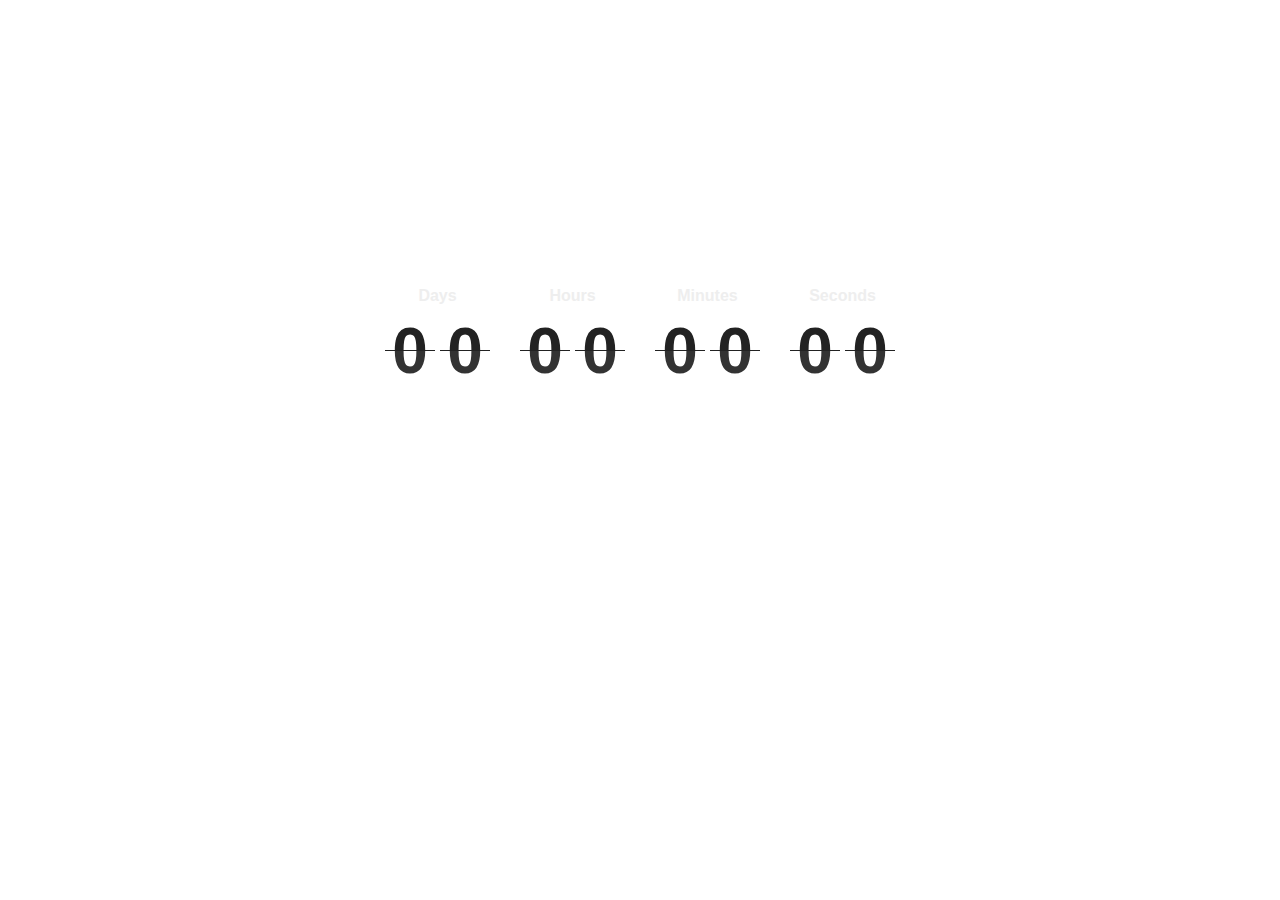
<file: flipdown-master/example/index.html>
<!DOCTYPE html>
<html>

<head>
  <meta charset="utf-8">
  <meta name="viewport" content="width=device-width, initial-scale=1, shrink-to-fit=no">
  <title>FlipDown Example</title>
  <link href="https://fonts.googleapis.com/css?family=Roboto:100,400,700,900" rel="stylesheet">
  <link rel="stylesheet" href="https://use.fontawesome.com/releases/v5.3.1/css/all.css"
    integrity="sha384-mzrmE5qonljUremFsqc01SB46JvROS7bZs3IO2EmfFsd15uHvIt+Y8vEf7N7fWAU" crossorigin="anonymous">
  <link rel="stylesheet" type="text/css" href="css/flipdown/flipdown.css">
  <link rel="stylesheet" type="text/css" href="css/style.css">
  <script type="text/javascript" src="js/flipdown/flipdown.js"></script>
  <script type="text/javascript" src="js/main.js"></script>
</head>

<body>
  <div class="example">
    <div id="flipdown" class="flipdown"></div>
    <div id="registerBy" class="flipdown"></div>
    <div id="eventStart" class="flipdown"></div>
    
  </div>
</body>

</html>
</file>
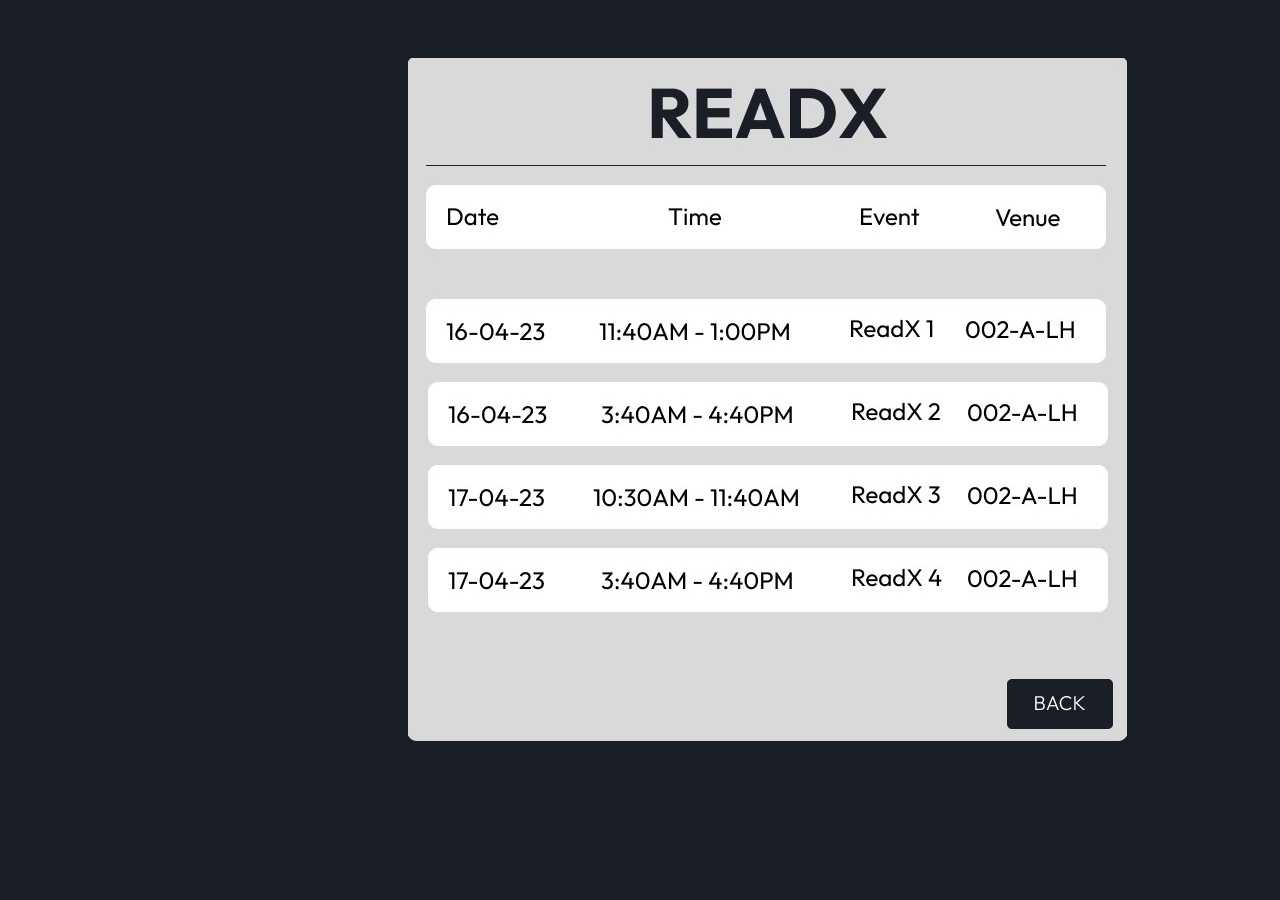
<file: schedule/readx.html>
<!DOCTYPE html>
<html lang="en">
<head>
    <meta charset="UTF-8">
    <meta http-equiv="X-UA-Compatible" content="IE=edge">
    <meta name="viewport" content="width=device-width, initial-scale=1.0">
    <title>Schedule</title>
    <link
      href="https://cdn.jsdelivr.net/npm/bootstrap@5.3.0-alpha1/dist/css/bootstrap.min.css"
      rel="stylesheet"
      integrity="sha384-GLhlTQ8iRABdZLl6O3oVMWSktQOp6b7In1Zl3/Jr59b6EGGoI1aFkw7cmDA6j6gD"
      crossorigin="anonymous"
    />
    <link rel="stylesheet" href="style.css" />
    <link
      href="https://fonts.googleapis.com/css2?family=Outfit&display=swap"
      rel="stylesheet"
    />
</head>
<body>
    <div>
        <img src="readx.jpg" style="margin-left: 400px;margin-right: 200px;margin-top: 50px;">
    </div>
</body>
</html>
</file>
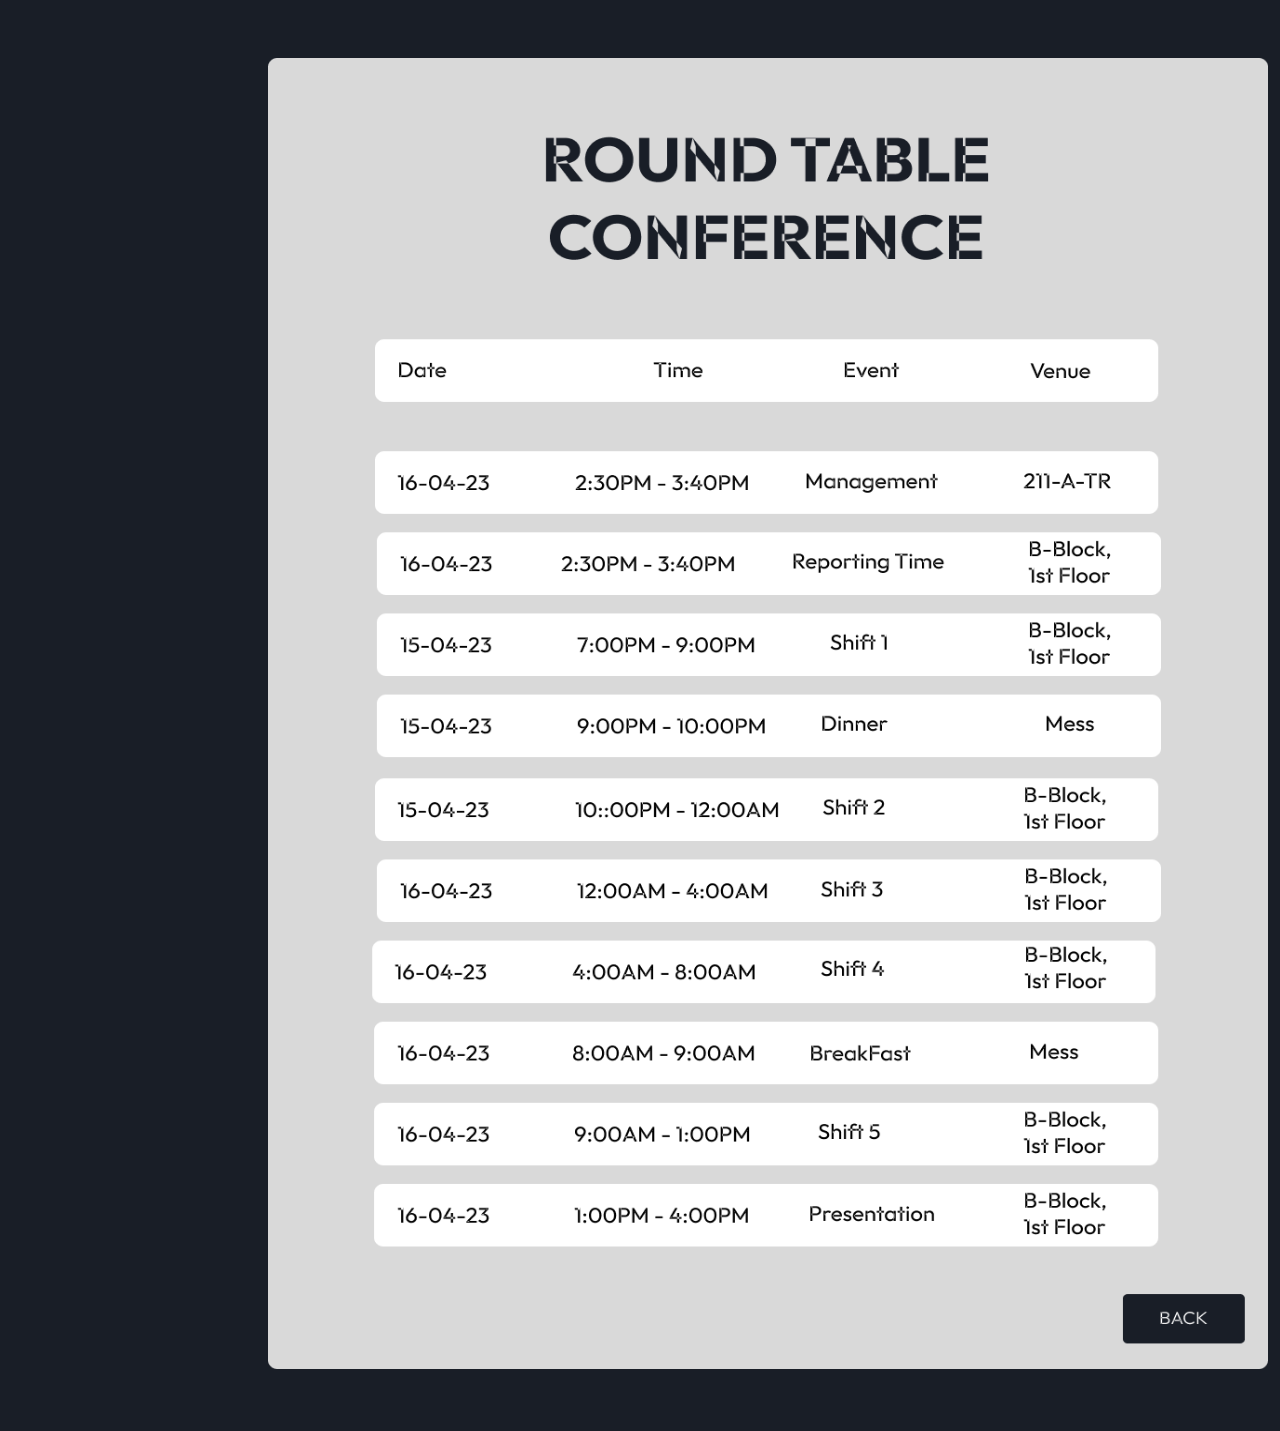
<file: schedule/round.html>
<!DOCTYPE html>
<html lang="en">
<head>
    <meta charset="UTF-8">
    <meta http-equiv="X-UA-Compatible" content="IE=edge">
    <meta name="viewport" content="width=device-width, initial-scale=1.0">
    <title>Schedule</title>
    <link
      href="https://cdn.jsdelivr.net/npm/bootstrap@5.3.0-alpha1/dist/css/bootstrap.min.css"
      rel="stylesheet"
      integrity="sha384-GLhlTQ8iRABdZLl6O3oVMWSktQOp6b7In1Zl3/Jr59b6EGGoI1aFkw7cmDA6j6gD"
      crossorigin="anonymous"
    />
    <link rel="stylesheet" href="style.css" />
    <link
      href="https://fonts.googleapis.com/css2?family=Outfit&display=swap"
      rel="stylesheet"
    />
</head>
<body oncontextmenu="return false";>
    <div>
        <img src="round.png" style="height: 1311px; width: 1000px;margin-right: 200px;margin-left: 260px;margin-top: 50px; margin-bottom: 50px;">
    </div>
</body>
</html>
</file>
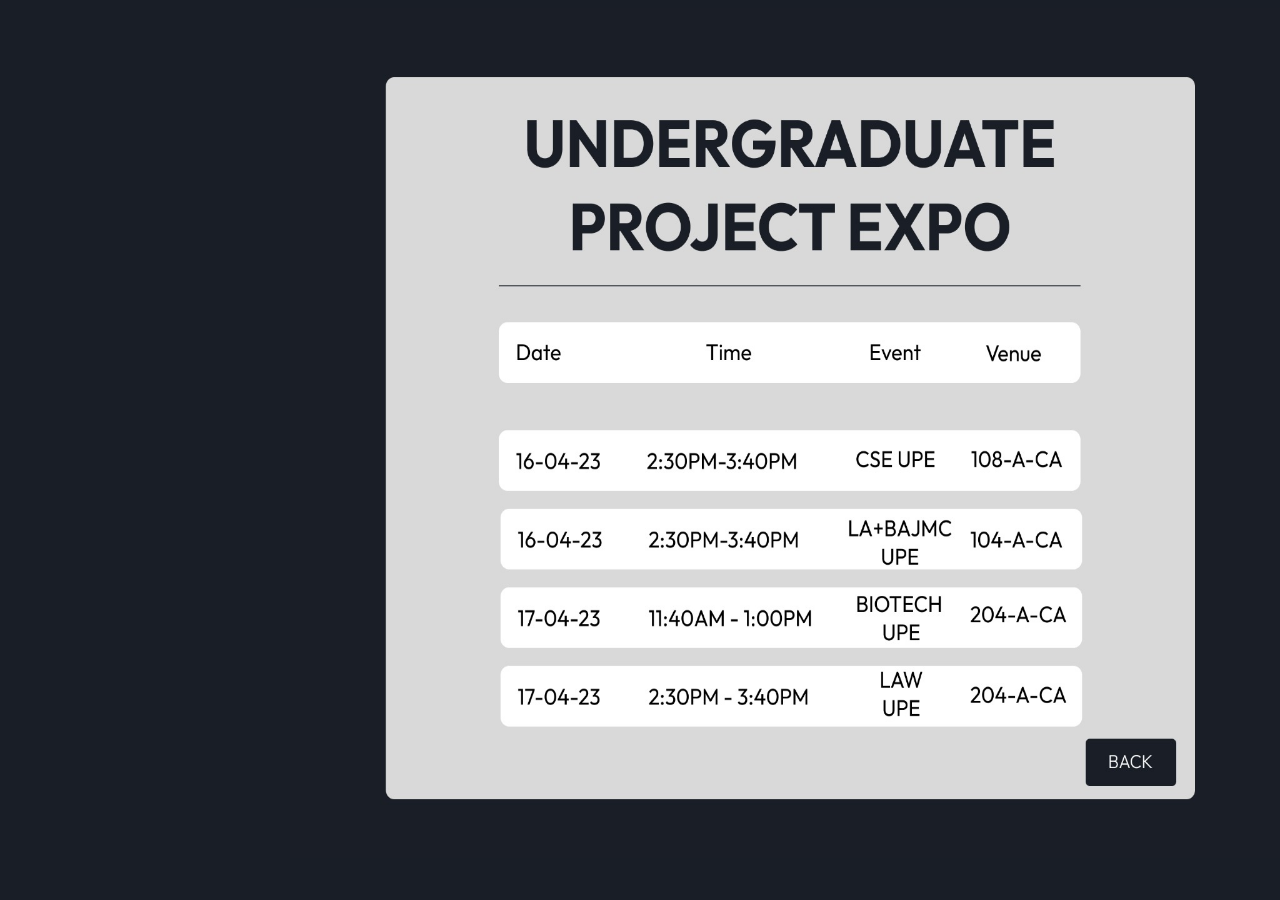
<file: schedule/upe.html>
<!DOCTYPE html>
<html lang="en">
<head>
    <meta charset="UTF-8">
    <meta http-equiv="X-UA-Compatible" content="IE=edge">
    <meta name="viewport" content="width=device-width, initial-scale=1.0">
    <title>Schedule</title>
    <link
      href="https://cdn.jsdelivr.net/npm/bootstrap@5.3.0-alpha1/dist/css/bootstrap.min.css"
      rel="stylesheet"
      integrity="sha384-GLhlTQ8iRABdZLl6O3oVMWSktQOp6b7In1Zl3/Jr59b6EGGoI1aFkw7cmDA6j6gD"
      crossorigin="anonymous"
    />
    <link rel="stylesheet" href="style.css" />
    <link
      href="https://fonts.googleapis.com/css2?family=Outfit&display=swap"
      rel="stylesheet"
    />
</head>
<body style="margin-right: 200px;margin-left: 290px;" oncontextmenu="return false;">
    <div>
        <img src="upe.jpg" style="height: 850px; width: 1000px;">
    </div>
</body>
</html>
</file>
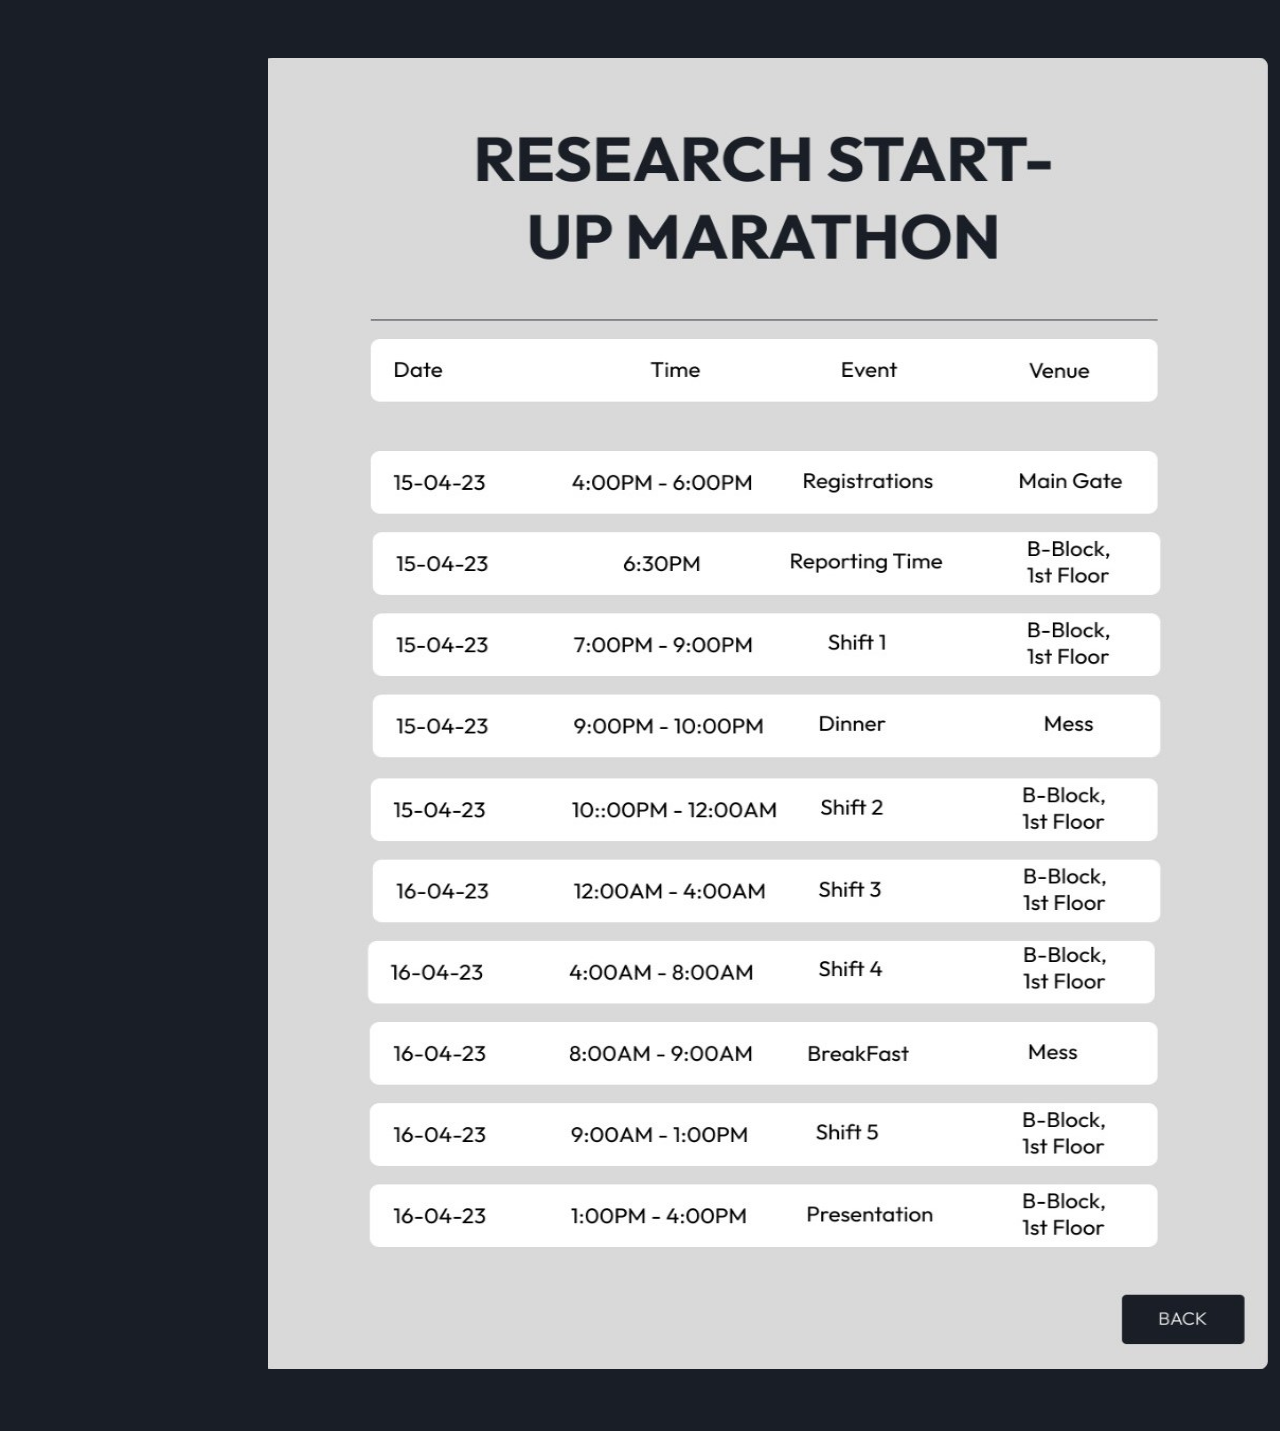
<file: schedule/upm.html>
<!DOCTYPE html>
<html lang="en">
<head>
    <meta charset="UTF-8">
    <meta http-equiv="X-UA-Compatible" content="IE=edge">
    <meta name="viewport" content="width=device-width, initial-scale=1.0">
    <title>Schedule</title>
    <link
      href="https://cdn.jsdelivr.net/npm/bootstrap@5.3.0-alpha1/dist/css/bootstrap.min.css"
      rel="stylesheet"
      integrity="sha384-GLhlTQ8iRABdZLl6O3oVMWSktQOp6b7In1Zl3/Jr59b6EGGoI1aFkw7cmDA6j6gD"
      crossorigin="anonymous"
    />
    <link rel="stylesheet" href="style.css" />
    <link
      href="https://fonts.googleapis.com/css2?family=Outfit&display=swap"
      rel="stylesheet"
    />
</head>
<body oncontextmenu="return false;">
    <div>
        <img src="upm.jpg" style="height: 1311px; width: 1000px;margin-right: 200px;margin-left: 260px;margin-top: 50px; margin-bottom: 50px;">
    </div>
</body>
</html>
</file>
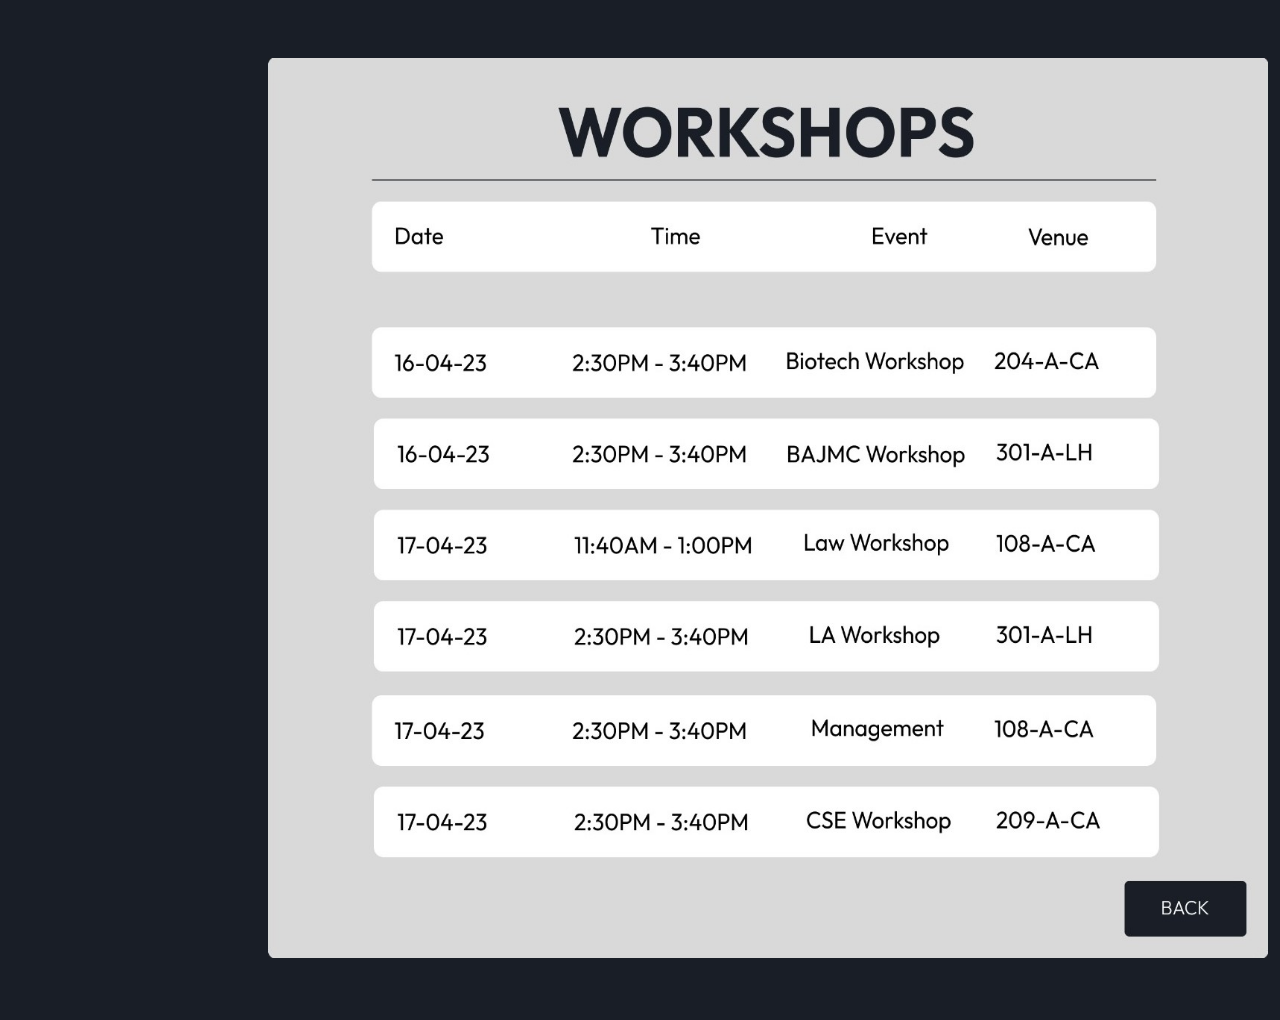
<file: schedule/workshop.html>
<!DOCTYPE html>
<html lang="en">
<head>
    <meta charset="UTF-8">
    <meta http-equiv="X-UA-Compatible" content="IE=edge">
    <meta name="viewport" content="width=device-width, initial-scale=1.0">
    <title>Schedule</title>
    <link
      href="https://cdn.jsdelivr.net/npm/bootstrap@5.3.0-alpha1/dist/css/bootstrap.min.css"
      rel="stylesheet"
      integrity="sha384-GLhlTQ8iRABdZLl6O3oVMWSktQOp6b7In1Zl3/Jr59b6EGGoI1aFkw7cmDA6j6gD"
      crossorigin="anonymous"
    />
    <link rel="stylesheet" href="style.css" />
    <link
      href="https://fonts.googleapis.com/css2?family=Outfit&display=swap"
      rel="stylesheet"
    />
</head>
<body oncontextmenu="return false;">
    <div>
        <img src="workshop.jpg" style="height: 900px; width: 1000px;margin-right: 200px;margin-left: 260px;margin-top: 50px; margin-bottom: 50px;">
    </div>
</body>
</html>
</file>
<file: flipdown-master/example/css/flipdown/flipdown.css>
/* THEMES */

/********** Theme: dark **********/
/* Font styles */
.flipdown.flipdown__theme-dark {
  font-family: sans-serif;
  font-weight: bold;
}
/* Rotor group headings */
.flipdown.flipdown__theme-dark .rotor-group-heading:before {
  color: #000000;
}
/* Delimeters */
.flipdown.flipdown__theme-dark .rotor-group:nth-child(n+2):nth-child(-n+3):before,
.flipdown.flipdown__theme-dark .rotor-group:nth-child(n+2):nth-child(-n+3):after {
  background-color: #151515;
}
/* Rotor tops */
.flipdown.flipdown__theme-dark .rotor,
.flipdown.flipdown__theme-dark .rotor-top,
.flipdown.flipdown__theme-dark .rotor-leaf-front {
  color: #FFFFFF;
  background-color: #151515;
}
/* Rotor bottoms */
.flipdown.flipdown__theme-dark .rotor-bottom,
.flipdown.flipdown__theme-dark .rotor-leaf-rear {
  color: #EFEFEF;
  background-color: #202020;
}
/* Hinge */
.flipdown.flipdown__theme-dark .rotor:after {
  border-top: solid 1px #151515;
}

/********** Theme: light **********/
/* Font styles */
.flipdown.flipdown__theme-light {
  font-family: sans-serif;
  font-weight: bold;
}
/* Rotor group headings */
.flipdown.flipdown__theme-light .rotor-group-heading:before {
  color: #EEEEEE;
}
/* Delimeters */
.flipdown.flipdown__theme-light .rotor-group:nth-child(n+2):nth-child(-n+3):before,
.flipdown.flipdown__theme-light .rotor-group:nth-child(n+2):nth-child(-n+3):after {
  background-color: #FFFFFF;
}
/* Rotor tops */
.flipdown.flipdown__theme-light .rotor,
.flipdown.flipdown__theme-light .rotor-top,
.flipdown.flipdown__theme-light .rotor-leaf-front {
  color: #222222;
  background-color: #fff;
}
/* Rotor bottoms */
.flipdown.flipdown__theme-light .rotor-bottom,
.flipdown.flipdown__theme-light .rotor-leaf-rear {
  color: #333333;
  background-color: #fff;
}
/* Hinge */
.flipdown.flipdown__theme-light .rotor:after {
  border-top: solid 1px #222222;
}

/* END OF THEMES */

.flipdown {
  overflow: visible;
  width: 510px;
  height: 110px;
}

.flipdown .rotor-group {
  position: relative;
  float: left;
  padding-right: 30px;
}

.flipdown .rotor-group:last-child {
  padding-right: 0;
}

.flipdown .rotor-group-heading:before {
  display: block;
  height: 30px;
  line-height: 30px;
  text-align: center;
}

.flipdown .rotor-group:nth-child(1) .rotor-group-heading:before {
  content: attr(data-before);
}

.flipdown .rotor-group:nth-child(2) .rotor-group-heading:before {
  content: attr(data-before);
}

.flipdown .rotor-group:nth-child(3) .rotor-group-heading:before {
  content: attr(data-before);
}

.flipdown .rotor-group:nth-child(4) .rotor-group-heading:before {
  content: attr(data-before);
}

.flipdown .rotor-group:nth-child(n+2):nth-child(-n+3):before {
  content: '';
  position: absolute;
  bottom: 20px;
  left: 115px;
  width: 10px;
  height: 10px;
  border-radius: 50%;
}

.flipdown .rotor-group:nth-child(n+2):nth-child(-n+3):after {
  content: '';
  position: absolute;
  bottom: 50px;
  left: 115px;
  width: 10px;
  height: 10px;
  border-radius: 50%;
}

.flipdown .rotor {
  position: relative;
  float: left;
  width: 50px;
  height: 80px;
  margin: 0px 5px 0px 0px;
  border-radius: 4px;
  font-size: 4rem;
  text-align: center;
  perspective: 200px;
}

.flipdown .rotor:last-child {
  margin-right: 0;
}

.flipdown .rotor:last-child::before {
}

.flipdown .rotor-top,
.flipdown .rotor-bottom {
  overflow: hidden;
  position: absolute;
  width: 50px;
  height: 40px;
}

.flipdown .rotor-leaf {
  z-index: 1;
  position: absolute;
  width: 50px;
  height: 80px;
  transform-style: preserve-3d;
  transition: transform 0s;
}

.flipdown .rotor-leaf.flipped {
  transform: rotateX(-180deg);
  transition: all 0.5s ease-in-out;
}

.flipdown .rotor-leaf-front,
.flipdown .rotor-leaf-rear {
  overflow: hidden;
  position: absolute;
  width: 50px;
  height: 40px;
  margin: 0;
  transform: rotateX(0deg);
  backface-visibility: hidden;
  -webkit-backface-visibility: hidden;
}

.flipdown .rotor-leaf-front {
  line-height: 80px;
  border-radius: 5px 4px 0px 0px;
}

.flipdown .rotor-leaf-rear {
  line-height: 0px;
  border-radius: 0px 0px 4px 4px;
  transform: rotateX(-180deg);
}

.flipdown .rotor-top {
  line-height: 80px;
  border-radius: 4px 4px 0px 0px;
}

.flipdown .rotor-bottom {
  bottom: 0;
  line-height: 0px;
  border-radius: 0px 0px 4px 4px;
}

.flipdown .rotor:after {
  content: '';
  z-index: 2;
  position: absolute;
  bottom: 0px;
  left: 0px;
  width: 50px;
  height: 40px;
  border-radius: 0px 0px 4px 4px;
}

@media (max-width: 550px) {

  .flipdown {
    width: 312px;
    height: 70px;
  }

  .flipdown .rotor {
    font-size: 2.2rem;
    margin-right: 3px;
  }

  .flipdown .rotor,
  .flipdown .rotor-leaf,
  .flipdown .rotor-leaf-front,
  .flipdown .rotor-leaf-rear,
  .flipdown .rotor-top,
  .flipdown .rotor-bottom,
  .flipdown .rotor:after {
    width: 30px;
  }

  .flipdown .rotor-group {
    padding-right: 20px;
  }

  .flipdown .rotor-group:last-child {
    padding-right: 0px;
  }

  .flipdown .rotor-group-heading:before {
    font-size: 0.8rem;
    height: 20px;
    line-height: 20px;
  }

  .flipdown .rotor-group:nth-child(n+2):nth-child(-n+3):before,
  .flipdown .rotor-group:nth-child(n+2):nth-child(-n+3):after {
    left: 69px;
  }

  .flipdown .rotor-group:nth-child(n+2):nth-child(-n+3):before {
    bottom: 13px;
    height: 8px;
    width: 8px;
  }

  .flipdown .rotor-group:nth-child(n+2):nth-child(-n+3):after {
    bottom: 29px;
    height: 8px;
    width: 8px;
  }

  .flipdown .rotor-leaf-front,
  .flipdown .rotor-top {
    line-height: 50px;
  }

  .flipdown .rotor-leaf,
  .flipdown .rotor {
    height: 50px;
  }

  .flipdown .rotor-leaf-front,
  .flipdown .rotor-leaf-rear,
  .flipdown .rotor-top,
  .flipdown .rotor-bottom,
  .flipdown .rotor:after {
    height: 25px;
  }
}
</file>
<file: flipdown-master/example/css/style.css>
html {
  height: 100%;
}

body {
  margin: 0px;
  height: 100%;
  display: flex;
  align-items: center;
  align-content: space-around;
}

body,
.example h1,
.example p,
.example .button {
  transition: all .2s ease-in-out;
}

body.light-theme {
  background-color: #151515;
}

body.light-theme .example h1 {
  color: #FFFFFF;
}

body.light-theme .example p {
  color: #FFFFFF;
}

body.light-theme .buttons .button {
  color: #FFFFFF;
  border-color: #FFFFFF;
}

body.light-theme .buttons .button:hover {
  color: #151515;
  background-color: #FFFFFF;
}

.example {
  font-family: 'Roboto', sans-serif;
  width: 650px;
  height: 378px;
  margin: auto;
  padding: 20px;
  box-sizing: border-box;
  opacity: 1;
  /* border: 2px solid green; */
}

.example .flipdown {
  margin: auto;
}

.example h1 {
  text-align: center;
  font-weight: 100;
  font-size: 3em;
  margin-top: 0;
  margin-bottom: 10px;
}

.example p {
  text-align: center;
  font-weight: 100;
  margin-top: 0;
  margin-bottom: 35px;
}

.example .buttons {
  width: 100%;
  height: 50px;
  margin: 50px auto 0px auto;
  display: flex;
  align-items: center;
  justify-content: space-around;
}

.example .buttons p {
  height: 50px;
  line-height: 50px;
  font-weight: 400;
  padding: 0px 25px 0px 0px;
  color: #333;
  margin: 0px;
}

.example .button {
  display: inline-block;
  height: 50px;
  box-sizing: border-box;
  line-height: 46px;
  text-decoration: none;
  color: #333;
  padding: 0px 20px;
  border: solid 2px #333;
  border-radius: 4px;
  text-transform: uppercase;
  font-weight: 700;
  transition: all .2s ease-in-out;
}

.example .button:hover {
  background-color: #333;
  color: #FFF;
}

.example .button i {
  margin-right: 5px;
}

@media(max-width: 550px) {
  .example {
    width: 100%;
    height: 362px;
  }

  .example h1 {
    font-size: 2.5em;
  }

  .example p {
    margin-bottom: 25px;
  }

  .example .buttons {
    width: 100%;
    margin-top: 25px;
    text-align: center;
    display: block;
  }

  .example .buttons p,
  .example .buttons a {
    float: none;
    margin: 0 auto;
  }

  .example .buttons p {
    padding-right: 0px;
  }

  .example .buttons a {
    display: inline-block;
  }
}
</file>
<file: schedule/style.css>
body {
  background-color: #191e27;
  color: white;
  font-family: "Outfit", sans-serif;
}
</file>
